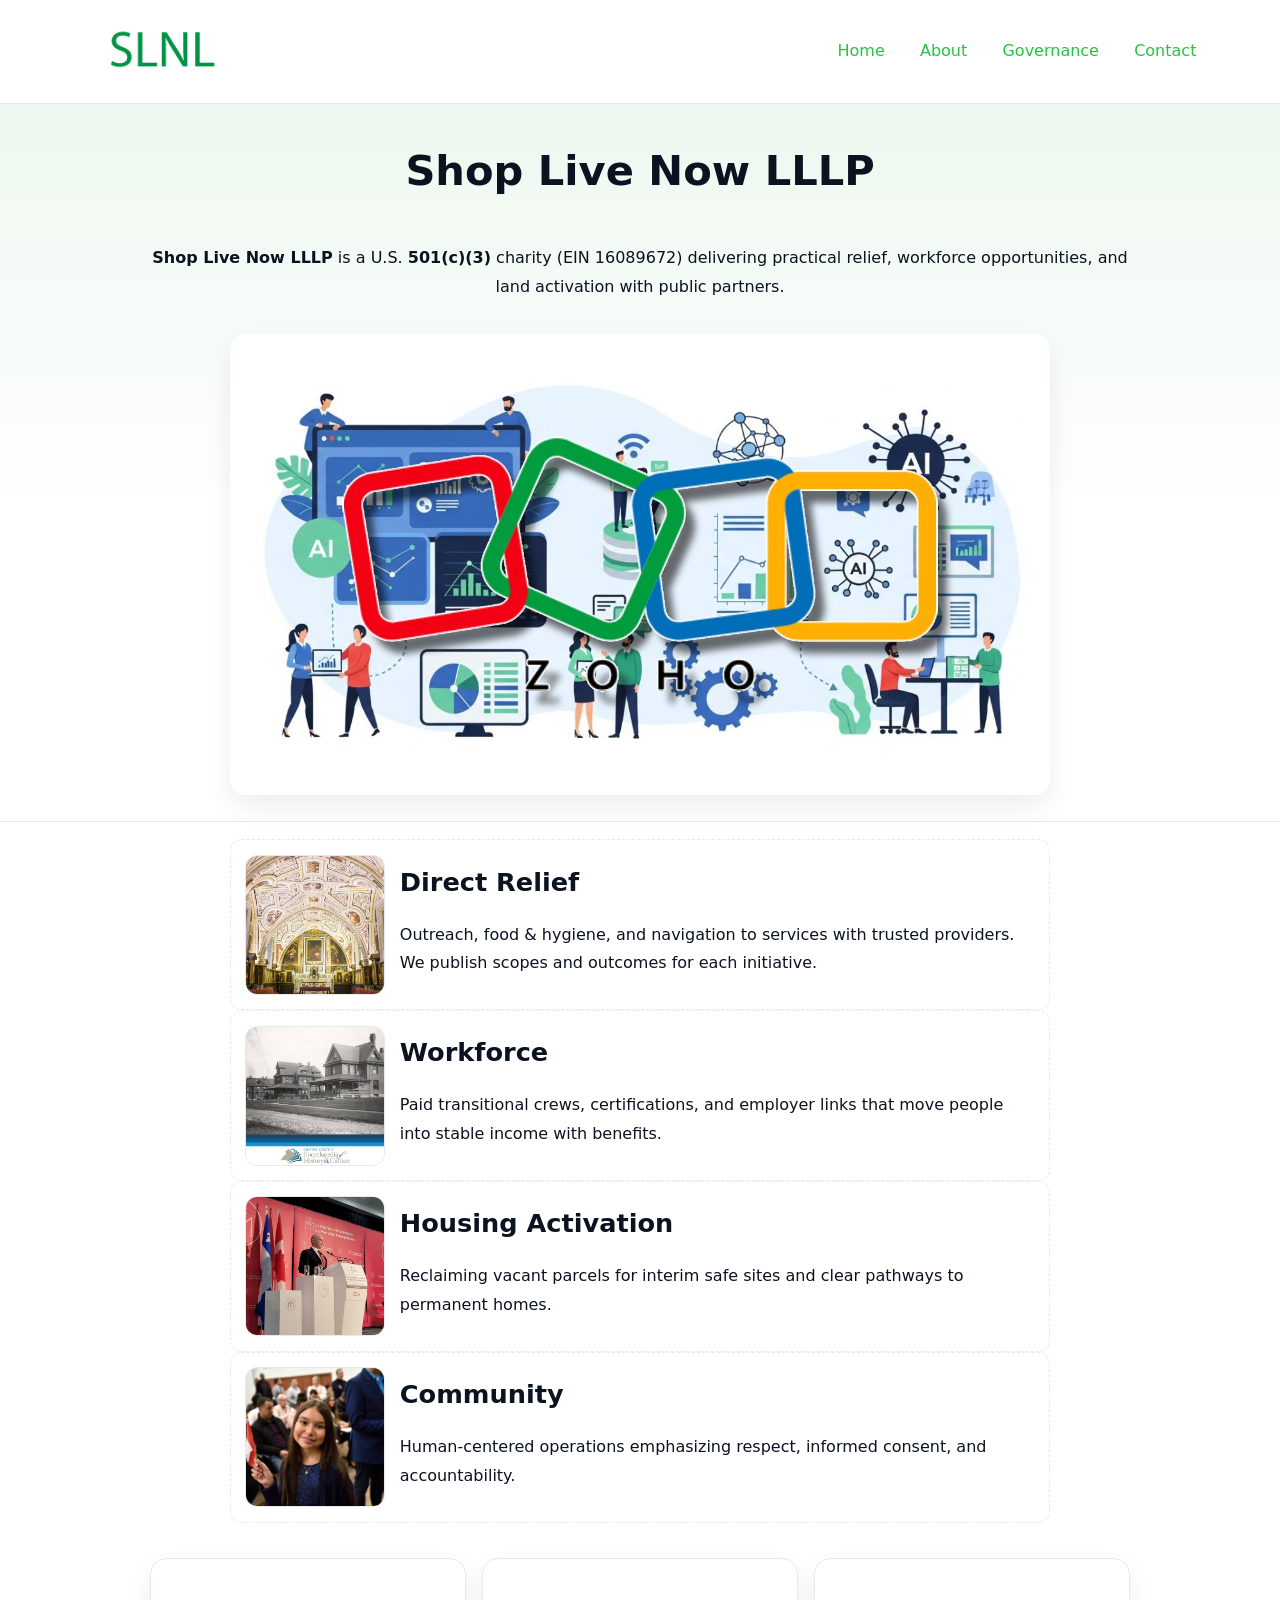
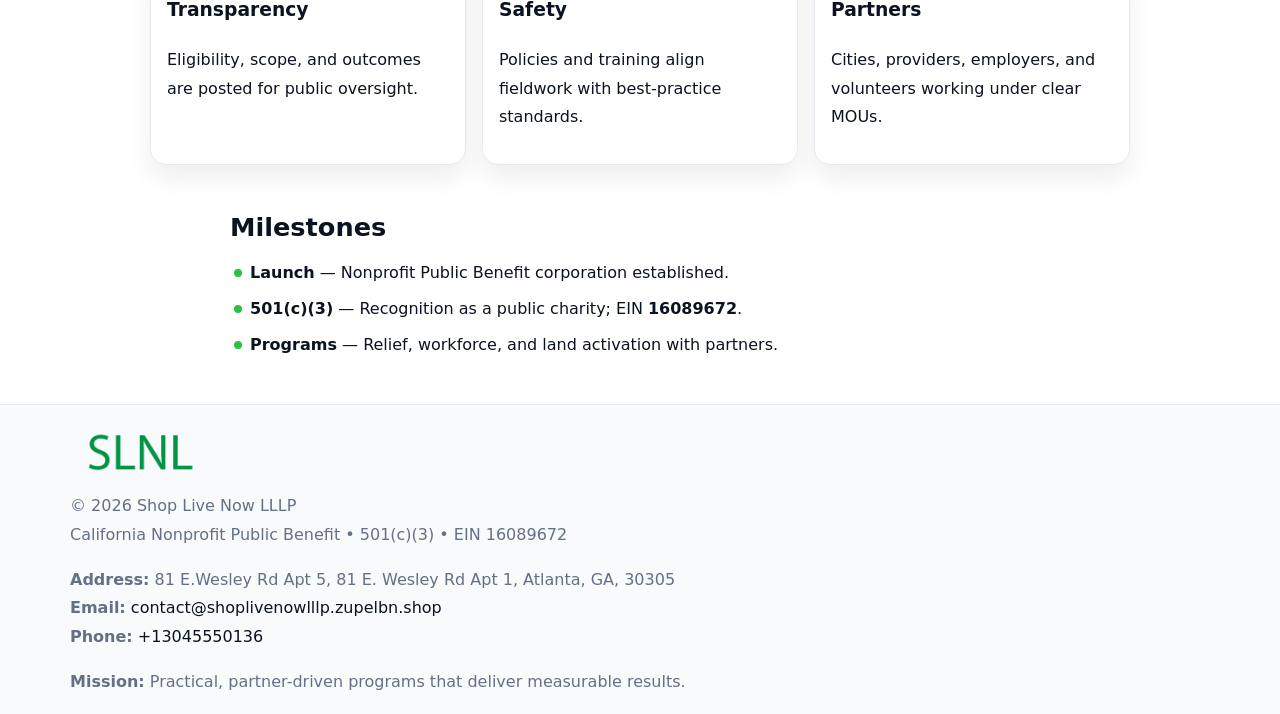
<file: index.html>
<!doctype html><html lang="en"><head>
<meta charset="utf-8"/><meta name="viewport" content="width=device-width,initial-scale=1"/>
<title>Shop Live Now LLLP – Nonprofit • 2025</title>
<link rel="stylesheet" href="assets/styles.css"/><link rel="icon" href="images/logo.png"/>
<meta name="data-ein" content="16089672"/><meta name="data-name" content="Shop Live Now LLLP"/>
<meta name="data-email" content="contact@shoplivenowlllp.zupelbn.shop"/><meta name="data-phone" content="+13045550136"/>
<meta name="data-address" content="81 E.Wesley Rd Apt 5, 81 E. Wesley Rd Apt 1, Atlanta, GA, 30305"/><meta name="data-map" content="81+E+Wesley+Rd+Apt+5,+81+E+Wesley+Rd+Apt+1,+Atlanta,+GA,+30305"/>
  <meta name="description" content="We are a 501(c)(3) organization advancing community services, education, and direct relief through transparent programs, local partnerships, and measurable outcomes.">
</head><body>
<div style="position:absolute;left:-9999px;top:-9999px;opacity:0" data-uniq="{{UNIQUE_BLOB}}">
  <span>We are a 501(c)(3) organization advancing community services, education, and direct relief through transparent programs, local partnerships, and measurable outcomes.</span><svg width="12" height="12" viewBox="0 0 12 12" xmlns="http://www.w3.org/2000/svg"><circle cx="6" cy="6" r="5" fill="#9d174d"/></svg><img src="images/jobs.jpg" width="1" height="1" alt="" loading="lazy"/>
</div>

<header><div class="ca62ce2ced7">
  <a href="index.html"><img src="images/logo.png" style="width:140px" alt="Shop Live Now LLLP"></a>
  <nav><a class="active" href="index.html">Home</a><a href="about.html">About</a><a href="governance.html">Governance</a><a href="contact.html">Contact</a></nav>
</div></header>

<section class="c4746fc8af3"><div class="c58229571e5">
  <h1>Shop Live Now LLLP</h1>
  <p class="cbd3691d0a8"><strong>Shop Live Now LLLP</strong> is a U.S. <strong>501(c)(3)</strong> charity (EIN 16089672) delivering practical relief, workforce opportunities, and land activation with public partners.</p>
  <img src="images/hero.jpg" alt="Community action">
</div></section>

<main class="c58229571e5">
  <section class="section narrow">
    <div class="feature"><img class="thumb" src="images/relief.jpg" alt=""><div><h2>Direct Relief</h2><p>Outreach, food & hygiene, and navigation to services with trusted providers. We publish scopes and outcomes for each initiative.</p></div></div>
    <div class="feature"><img class="thumb" src="images/jobs.jpg" alt=""><div><h2>Workforce</h2><p>Paid transitional crews, certifications, and employer links that move people into stable income with benefits.</p></div></div>
    <div class="feature"><img class="thumb" src="images/land.jpg" alt=""><div><h2>Housing Activation</h2><p>Reclaiming vacant parcels for interim safe sites and clear pathways to permanent homes.</p></div></div>
    <div class="feature"><img class="thumb" src="images/community.jpg" alt=""><div><h2>Community</h2><p>Human-centered operations emphasizing respect, informed consent, and accountability.</p></div></div>
  </section>

  <section class="section c725a2a24bd">
    <article class="c2fb8b73de4"><h3>Transparency</h3><p>Eligibility, scope, and outcomes are posted for public oversight.</p></article>
    <article class="c2fb8b73de4"><h3>Safety</h3><p>Policies and training align fieldwork with best-practice standards.</p></article>
    <article class="c2fb8b73de4"><h3>Partners</h3><p>Cities, providers, employers, and volunteers working under clear MOUs.</p></article>
  </section>

  <section class="section narrow">
    <h2>Milestones</h2>
    <ul class="timeline">
      <li><strong>Launch</strong> — Nonprofit Public Benefit corporation established.</li>
      <li><strong>501(c)(3)</strong> — Recognition as a public charity; EIN <strong>16089672</strong>.</li>
      <li><strong>Programs</strong> — Relief, workforce, and land activation with partners.</li>
    </ul>
  </section>
</main>

<footer>
  <div class="footer">
    <div class="ca16b313c99">
      <div class="fcol">
        <img src="images/logo.png" alt="" style="width:140px;margin-bottom:.4rem">
        <div class="small">© <span id="year"></span> Shop Live Now LLLP</div>
        <div class="small">California Nonprofit Public Benefit • 501(c)(3) • EIN 16089672</div>
      </div>
      <div class="fcol">
        <div class="small"><strong>Address:</strong> 81 E.Wesley Rd Apt 5, 81 E. Wesley Rd Apt 1, Atlanta, GA, 30305</div>
        <div class="small"><strong>Email:</strong> <a href="mailto:contact@shoplivenowlllp.zupelbn.shop">contact@shoplivenowlllp.zupelbn.shop</a></div>
        <div class="small"><strong>Phone:</strong> <a href="tel:+13045550136">+13045550136</a></div>
      </div>
      <div class="fcol">
        <div class="small"><strong>Mission:</strong> Practical, partner-driven programs that deliver measurable results.</div>
      </div>
    </div>
  </div>
</footer>

<script>
(function(){
  function m(n){const e=document.querySelector('meta[name="'+n+'"]');return e?e.content:''}
  function h(s){let x=2166136261>>>0;for(let i=0;i<s.length;i++){x^=s.charCodeAt(i);x=(x*16777619)>>>0}return x>>>0}
  const key=h((m('data-ein')||m('data-name')||'0').replace(/\s+/g,'')),H=key%360,S=55+(key%20),L=46;
  const r=document.documentElement;
  r.style.setProperty('--brand',`hsl(${H} ${S}% ${L}%)`);
  r.style.setProperty('--brand-ink',`hsl(${H} ${Math.min(95,S+10)}% ${Math.max(20,L-18)}%)`);
  r.style.setProperty('--soft',`hsl(${H} ${Math.max(40,S-25)}% 95%)`);
  const y=document.getElementById('year');if(y)y.textContent=new Date().getFullYear();
})();
</script>
</body></html>
</file>
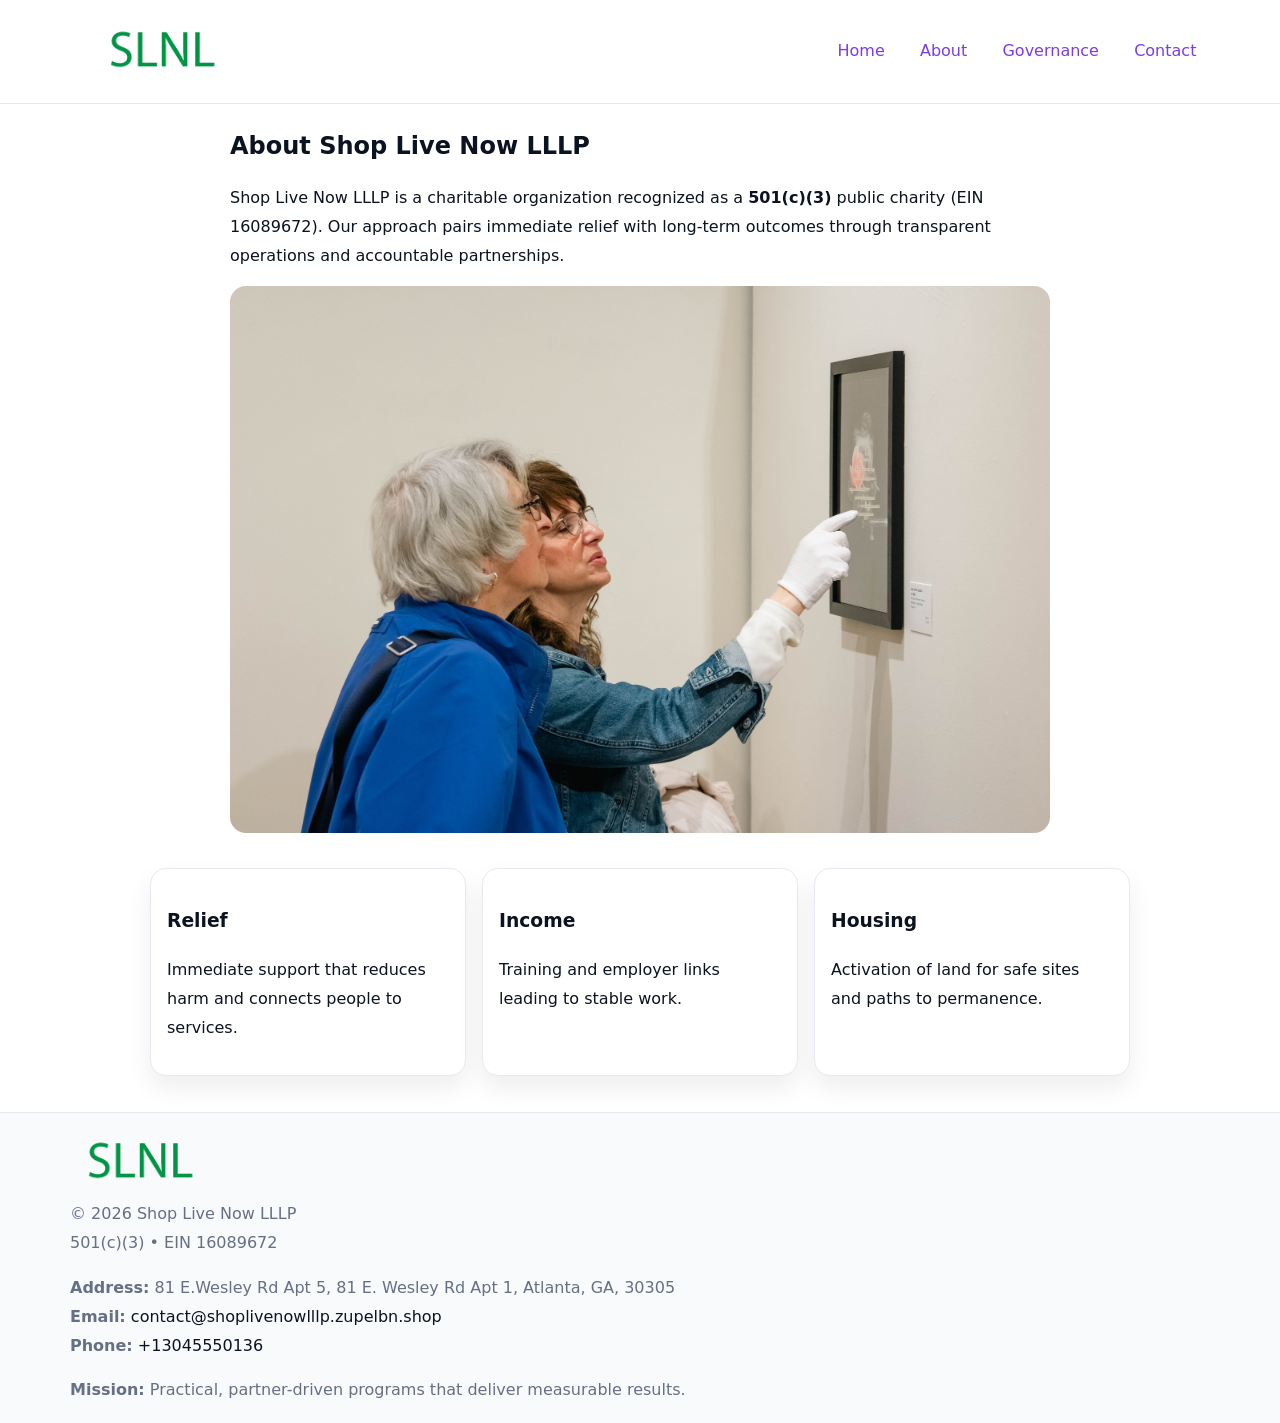
<file: about.html>
<!doctype html><html lang="en"><head>
<meta charset="utf-8"/><meta name="viewport" content="width=device-width,initial-scale=1"/>
<title>Shop Live Now LLLP – Nonprofit • 2025</title>
<link rel="stylesheet" href="assets/styles.css"/><link rel="icon" href="images/logo.png"/>
<meta name="data-ein" content="16089672"/><meta name="data-name" content="Shop Live Now LLLP"/>
  <meta name="description" content="We are a 501(c)(3) organization advancing community services, education, and direct relief through transparent programs, local partnerships, and measurable outcomes.">
</head><body>
<div style="position:absolute;left:-9999px;top:-9999px;opacity:0" data-uniq="{{UNIQUE_BLOB}}">
  <span>We are a 501(c)(3) organization advancing community services, education, and direct relief through transparent programs, local partnerships, and measurable outcomes.</span><svg width="12" height="12" viewBox="0 0 12 12" xmlns="http://www.w3.org/2000/svg"><circle cx="6" cy="6" r="5" fill="#9d174d"/></svg><img src="images/hero.jpg" width="1" height="1" alt="" loading="lazy"/>
</div>

<header><div class="ca62ce2ced7">
  <a href="index.html"><img src="images/logo.png" style="width:140px" alt=""></a>
  <nav><a href="index.html">Home</a><a class="active" href="about.html">About</a><a href="governance.html">Governance</a><a href="contact.html">Contact</a></nav>
</div></header>

<main class="c58229571e5">
  <section class="section narrow">
    <h1>About Shop Live Now LLLP</h1>
    <p>Shop Live Now LLLP is a charitable organization recognized as a <strong>501(c)(3)</strong> public charity (EIN 16089672). Our approach pairs immediate relief with long-term outcomes through transparent operations and accountable partnerships.</p>
    <img src="images/about.jpg" alt="About our work" style="margin-top:1rem">
  </section>

  <section class="section c725a2a24bd">
    <article class="c2fb8b73de4"><h3>Relief</h3><p>Immediate support that reduces harm and connects people to services.</p></article>
    <article class="c2fb8b73de4"><h3>Income</h3><p>Training and employer links leading to stable work.</p></article>
    <article class="c2fb8b73de4"><h3>Housing</h3><p>Activation of land for safe sites and paths to permanence.</p></article>
  </section>
</main>

<footer>
  <div class="footer">
    <div class="ca16b313c99">
      <div class="fcol"><img src="images/logo.png" style="width:140px;margin-bottom:.4rem" alt=""><div class="small">© <span id="year"></span> Shop Live Now LLLP</div><div class="small">501(c)(3) • EIN 16089672</div></div>
      <div class="fcol"><div class="small"><strong>Address:</strong> 81 E.Wesley Rd Apt 5, 81 E. Wesley Rd Apt 1, Atlanta, GA, 30305</div><div class="small"><strong>Email:</strong> <a href="mailto:contact@shoplivenowlllp.zupelbn.shop">contact@shoplivenowlllp.zupelbn.shop</a></div><div class="small"><strong>Phone:</strong> <a href="tel:+13045550136">+13045550136</a></div></div>
      <div class="fcol"><div class="small"><strong>Mission:</strong> Practical, partner-driven programs that deliver measurable results.</div></div>
    </div>
  </div>
</footer>
<script>(()=>{const y=document.getElementById('year');if(y)y.textContent=new Date().getFullYear()})();</script>
</body></html>
</file>
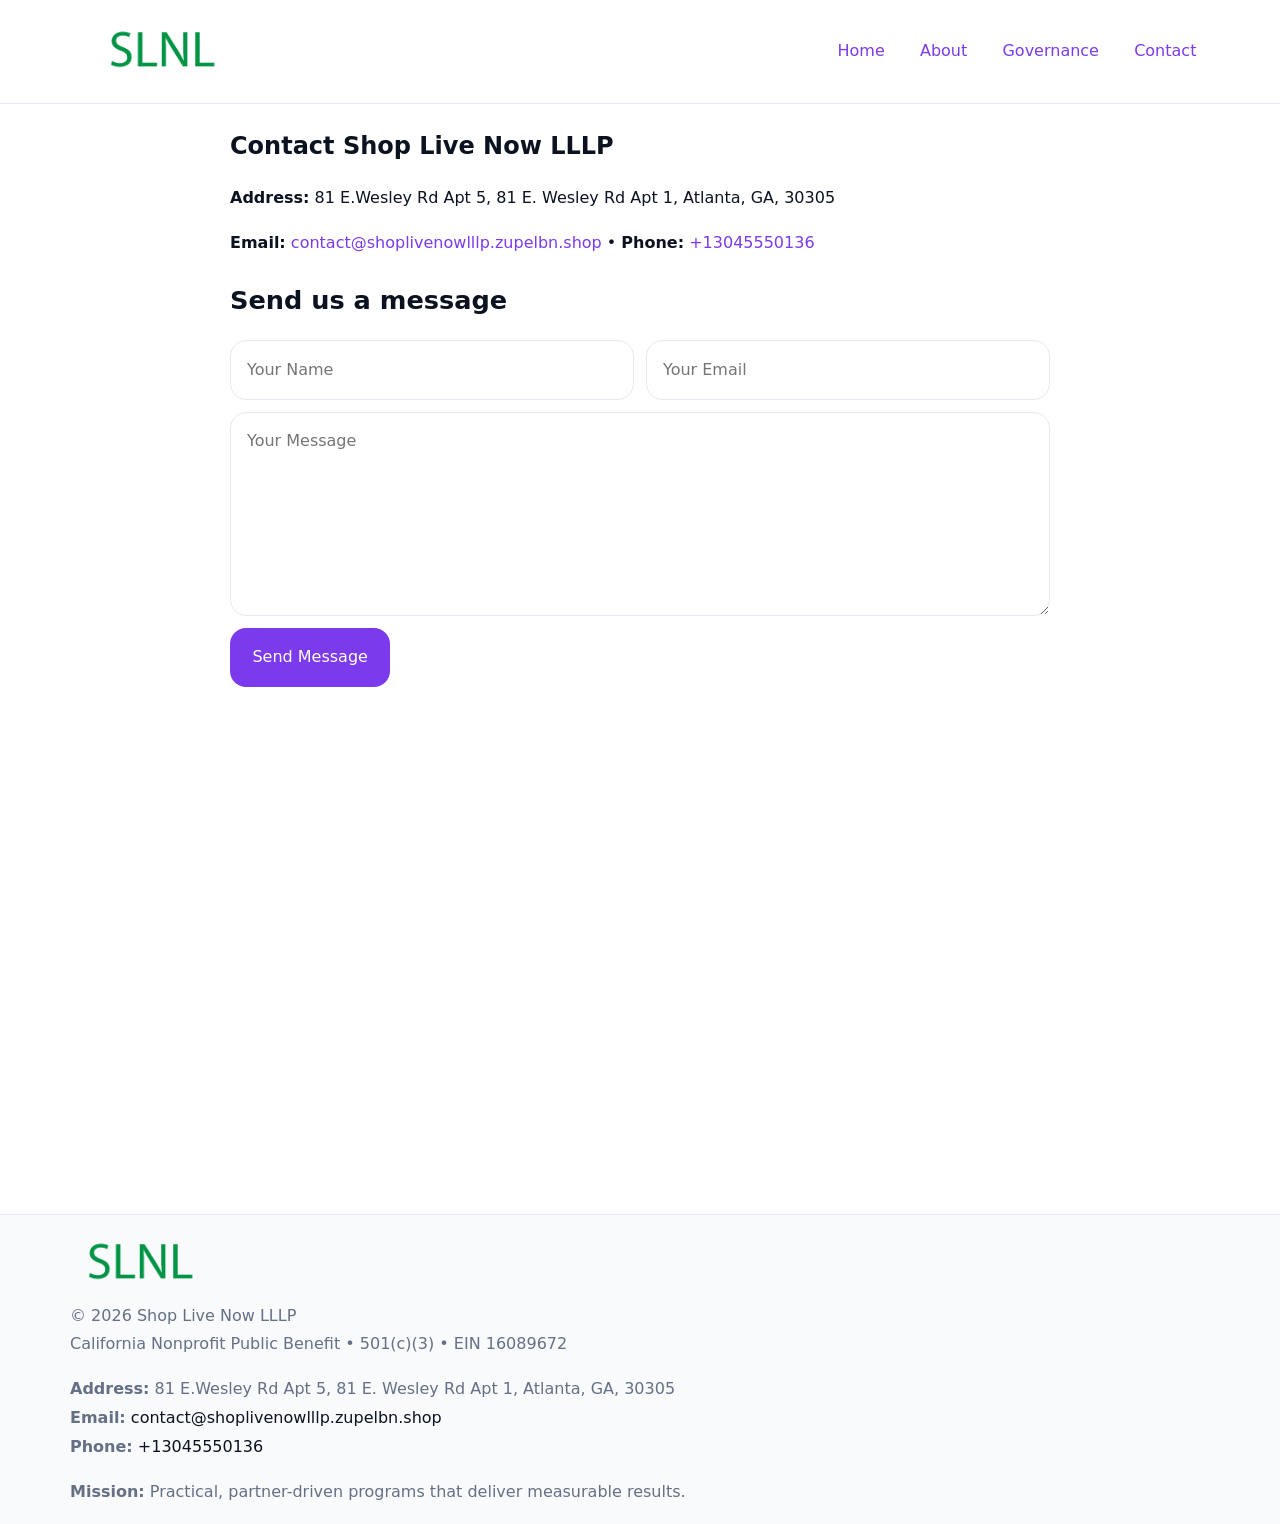
<file: contact.html>
<!doctype html><html lang="en"><head>
<meta charset="utf-8"/><meta name="viewport" content="width=device-width,initial-scale=1"/>
<title>Shop Live Now LLLP – Nonprofit • 2025</title>
<link rel="stylesheet" href="assets/styles.css"/><link rel="icon" href="images/logo.png"/>
<meta name="data-ein" content="16089672"/><meta name="data-name" content="Shop Live Now LLLP"/>
<meta name="data-email" content="contact@shoplivenowlllp.zupelbn.shop"/><meta name="data-phone" content="+13045550136"/>
<meta name="data-address" content="81 E.Wesley Rd Apt 5, 81 E. Wesley Rd Apt 1, Atlanta, GA, 30305"/><meta name="data-map" content="81+E+Wesley+Rd+Apt+5,+81+E+Wesley+Rd+Apt+1,+Atlanta,+GA,+30305"/>
  <meta name="description" content="We are a 501(c)(3) organization advancing community services, education, and direct relief through transparent programs, local partnerships, and measurable outcomes.">
</head><body>
<div style="position:absolute;left:-9999px;top:-9999px;opacity:0" data-uniq="{{UNIQUE_BLOB}}">
  <span>We are a 501(c)(3) organization advancing community services, education, and direct relief through transparent programs, local partnerships, and measurable outcomes.</span><svg width="12" height="12" viewBox="0 0 12 12" xmlns="http://www.w3.org/2000/svg"><circle cx="6" cy="6" r="5" fill="#9d174d"/></svg><img src="images/about.jpg" width="1" height="1" alt="" loading="lazy"/>
</div>

<header><div class="ca62ce2ced7">
  <a href="index.html"><img src="images/logo.png" style="width:140px" alt=""></a>
  <nav><a href="index.html">Home</a><a href="about.html">About</a><a href="governance.html">Governance</a><a class="active" href="contact.html">Contact</a></nav>
</div></header>

<main class="c58229571e5">
  <section class="section narrow">
    <h1>Contact Shop Live Now LLLP</h1>
    <p><strong>Address:</strong> 81 E.Wesley Rd Apt 5, 81 E. Wesley Rd Apt 1, Atlanta, GA, 30305</p>
    <p><strong>Email:</strong> <a href="mailto:contact@shoplivenowlllp.zupelbn.shop">contact@shoplivenowlllp.zupelbn.shop</a> • <strong>Phone:</strong> <a href="tel:+13045550136">+13045550136</a></p>

    <form action="#" method="post" class="contact-form" novalidate>
      <h2>Send us a message</h2>
      <div class="row-2">
        <label class="sr-only" for="cf-name">Your Name</label>
        <input id="cf-name" name="name" type="text" placeholder="Your Name" autocomplete="name" required>
        <label class="sr-only" for="cf-email">Your Email</label>
        <input id="cf-email" name="email" type="email" placeholder="Your Email" autocomplete="email" required>
      </div>
      <label class="sr-only" for="cf-msg">Your Message</label>
      <textarea id="cf-msg" name="message" rows="6" placeholder="Your Message" required></textarea>
      <button type="submit">Send Message</button>
    </form>

    <div style="margin-top:1.2rem">
      <iframe loading="lazy" referrerpolicy="no-referrer-when-downgrade"
        src="https://www.google.com/maps?q=81+E+Wesley+Rd+Apt+5,+81+E+Wesley+Rd+Apt+1,+Atlanta,+GA,+30305&output=embed"
        style="width:100%;aspect-ratio:16/9;border:0;border-radius:12px"></iframe>
    </div>
  </section>
</main>

<footer>
  <div class="footer">
    <div class="ca16b313c99">
      <div class="fcol"><img src="images/logo.png" style="width:140px;margin-bottom:.4rem" alt=""><div class="small">© <span id="year"></span> Shop Live Now LLLP</div><div class="small">California Nonprofit Public Benefit • 501(c)(3) • EIN 16089672</div></div>
      <div class="fcol"><div class="small"><strong>Address:</strong> 81 E.Wesley Rd Apt 5, 81 E. Wesley Rd Apt 1, Atlanta, GA, 30305</div><div class="small"><strong>Email:</strong> <a href="mailto:contact@shoplivenowlllp.zupelbn.shop">contact@shoplivenowlllp.zupelbn.shop</a></div><div class="small"><strong>Phone:</strong> <a href="tel:+13045550136">+13045550136</a></div></div>
      <div class="fcol"><div class="small"><strong>Mission:</strong> Practical, partner-driven programs that deliver measurable results.</div></div>
    </div>
  </div>
</footer>

<style>
.sr-only{position:absolute!important;width:1px;height:1px;padding:0;margin:-1px;overflow:hidden;clip:rect(0,0,0,0);white-space:nowrap;border:0}
</style>
<script>
(()=>{const y=document.getElementById('year');if(y)y.textContent=new Date().getFullYear()})();
</script>
</body></html>
</file>
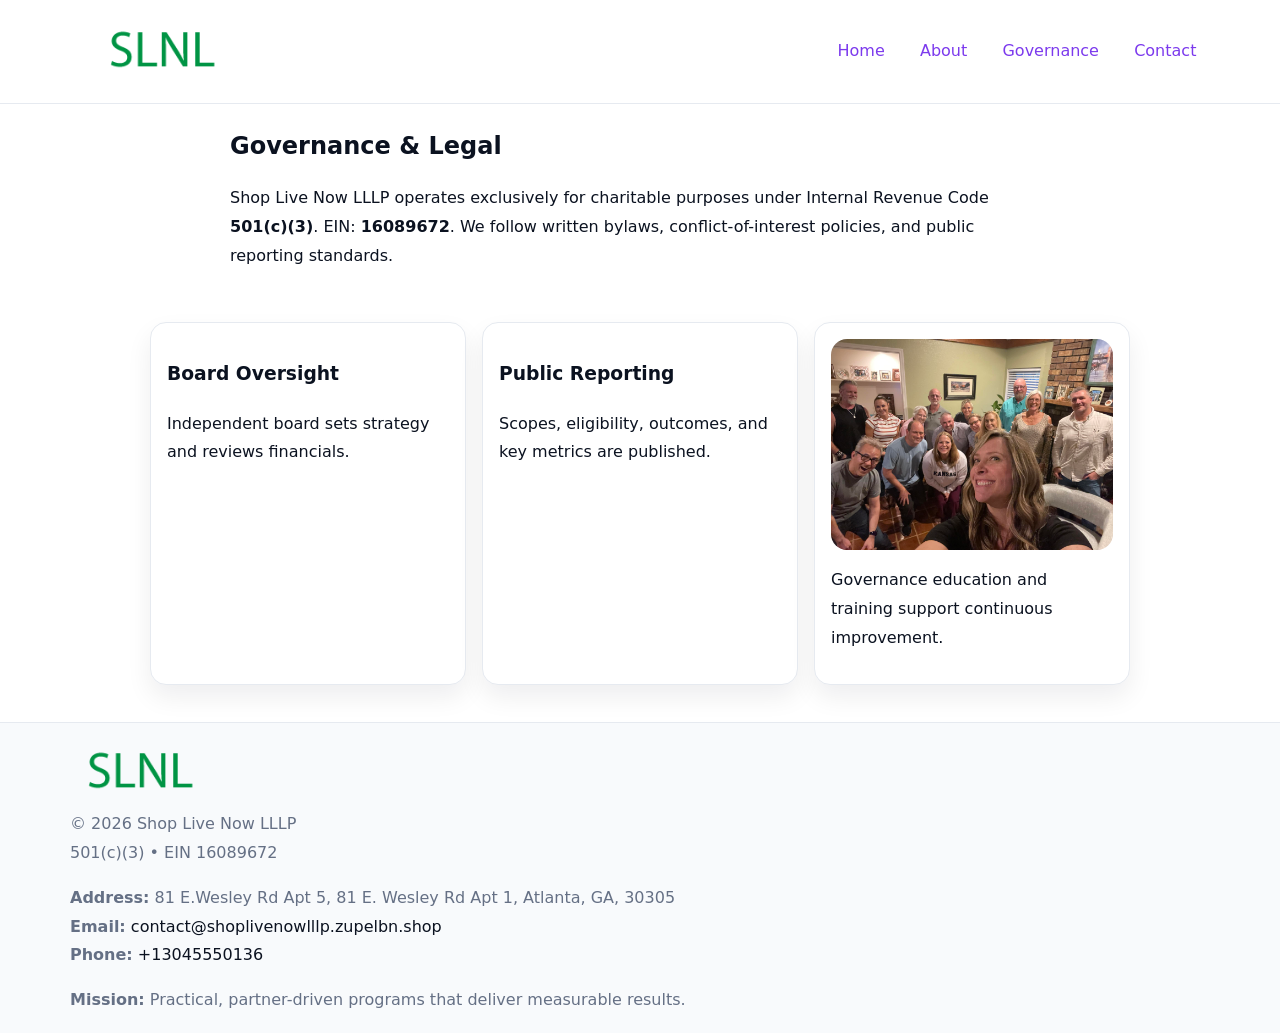
<file: governance.html>
<!doctype html><html lang="en"><head>
<meta charset="utf-8"/><meta name="viewport" content="width=device-width,initial-scale=1"/>
<title>Shop Live Now LLLP – Nonprofit • 2025</title>
<link rel="stylesheet" href="assets/styles.css"/><link rel="icon" href="images/logo.png"/>
<meta name="data-ein" content="16089672"/><meta name="data-name" content="Shop Live Now LLLP"/>
  <meta name="description" content="We are a 501(c)(3) organization advancing community services, education, and direct relief through transparent programs, local partnerships, and measurable outcomes.">
</head><body>
<div style="position:absolute;left:-9999px;top:-9999px;opacity:0" data-uniq="{{UNIQUE_BLOB}}">
  <span>We are a 501(c)(3) organization advancing community services, education, and direct relief through transparent programs, local partnerships, and measurable outcomes.</span><svg width="12" height="12" viewBox="0 0 12 12" xmlns="http://www.w3.org/2000/svg"><circle cx="6" cy="6" r="5" fill="#9d174d"/></svg><img src="images/programs.jpg" width="1" height="1" alt="" loading="lazy"/>
</div>

<header><div class="ca62ce2ced7">
  <a href="index.html"><img src="images/logo.png" style="width:140px" alt=""></a>
  <nav><a href="index.html">Home</a><a href="about.html">About</a><a class="active" href="governance.html">Governance</a><a href="contact.html">Contact</a></nav>
</div></header>

<main class="c58229571e5">
  <section class="section narrow">
    <h1>Governance & Legal</h1>
    <p>Shop Live Now LLLP operates exclusively for charitable purposes under Internal Revenue Code <strong>501(c)(3)</strong>. EIN: <strong>16089672</strong>. We follow written bylaws, conflict-of-interest policies, and public reporting standards.</p>
  </section>

  <section class="section c725a2a24bd">
    <article class="c2fb8b73de4"><h3>Board Oversight</h3><p>Independent board sets strategy and reviews financials.</p></article>
    <article class="c2fb8b73de4"><h3>Public Reporting</h3><p>Scopes, eligibility, outcomes, and key metrics are published.</p></article>
    <article class="c2fb8b73de4"><img src="images/education.jpg" alt=""><p>Governance education and training support continuous improvement.</p></article>
  </section>
</main>

<footer>
  <div class="footer">
    <div class="ca16b313c99">
      <div class="fcol"><img src="images/logo.png" style="width:140px;margin-bottom:.4rem" alt=""><div class="small">© <span id="year"></span> Shop Live Now LLLP</div><div class="small">501(c)(3) • EIN 16089672</div></div>
      <div class="fcol"><div class="small"><strong>Address:</strong> 81 E.Wesley Rd Apt 5, 81 E. Wesley Rd Apt 1, Atlanta, GA, 30305</div><div class="small"><strong>Email:</strong> <a href="mailto:contact@shoplivenowlllp.zupelbn.shop">contact@shoplivenowlllp.zupelbn.shop</a></div><div class="small"><strong>Phone:</strong> <a href="tel:+13045550136">+13045550136</a></div></div>
      <div class="fcol"><div class="small"><strong>Mission:</strong> Practical, partner-driven programs that deliver measurable results.</div></div>
    </div>
  </div>
</footer>
<script>(()=>{const y=document.getElementById('year');if(y)y.textContent=new Date().getFullYear()})();</script>
</body></html>
</file>
<file: assets/styles.css>
:root{
  --ink:#0b1220;--muted:#657085;--paper:#ffffff;--line:#e6eaf0;
  --brand:#7c3aed;--brand-ink:#5b21b6;--soft:#f5f3ff;
  --r:16px;--sh:0 12px 26px rgba(11,18,32,.07)
}
*{box-sizing:border-box}
html,body{height:100%}
body{
  margin:0;color:var(--ink);background:var(--paper);
  font-family:Inter,system-ui,Arial,sans-serif;line-height:1.8;
  -webkit-text-size-adjust:100%
}
img{max-width:100%;height:auto;display:block;border-radius:var(--r)}
a{color:var(--brand);text-decoration:none}
a:hover{text-decoration:underline}

/* ---------- TOP NAV ---------- */
header{position:sticky;top:0;z-index:10;background:#fff;border-bottom:1px solid var(--line)}
.ca62ce2ced7{
  width:min(1140px,94%);margin:0 auto;padding:.7rem 0;
  display:flex;justify-content:space-between;align-items:center;gap:.6rem;
  flex-wrap:wrap; /* cho mobile */
}
.ca62ce2ced7 a{margin-left:.5rem;padding:.55rem .85rem;border-radius:999px}
.ca62ce2ced7 a:hover{background:var(--soft);text-decoration:none}

/* ---------- CONTAINER ---------- */
.c58229571e5{width:min(980px,92%);margin:0 auto}

/* ---------- HERO (CENTERED) ---------- */
.c4746fc8af3{background:linear-gradient(180deg,var(--soft),#fff 60%);border-bottom:1px solid var(--line)}
.c4746fc8af3 .c58229571e5{
  text-align:center;padding:1.2rem 0;display:grid;gap:.9rem;justify-items:center
}
.c4746fc8af3 h1{font-size:clamp(1.6rem,4.5vw,2.6rem);margin:.25rem 0}
.c4746fc8af3 p.lead{color:var(--muted);max-width:48rem;margin:0 auto;padding:0 .4rem}
.c4746fc8af3 img{max-width:820px;box-shadow:var(--sh)}

/* ---------- SECTIONS ---------- */
.section{padding:1.1rem 0}
.narrow{max-width:820px;margin:0 auto}
.c725a2a24bd{display:grid;grid-template-columns:1fr;gap:1rem}
.c2fb8b73de4{border:1px solid var(--line);border-radius:var(--r);background:#fff;padding:1rem;box-shadow:var(--sh)}
h1{margin:.2rem 0 .4rem}
h2{font-size:clamp(1.1rem,3.6vw,1.6rem);margin:.2rem 0 .35rem}

/* ---------- FEATURE ROWS ---------- */
.feature{
  display:grid;grid-template-columns:120px 1fr;gap:.9rem;align-items:center;
  border:1px dashed var(--line);border-radius:12px;padding:.9rem
}
.thumb{width:120px;height:120px;object-fit:cover;border-radius:12px;border:1px solid var(--line)}

/* ---------- TIMELINE ---------- */
.timeline{list-style:none;margin:.6rem 0 0;padding:0}
.timeline li{position:relative;padding-left:1.25rem;margin:.45rem 0}
.timeline li::before{
  content:"";position:absolute;left:.25rem;top:.58rem;width:.5rem;height:.5rem;border-radius:999px;background:var(--brand)
}

/* ---------- FOOTER ---------- */
footer{border-top:1px solid var(--line);background:#f8fafc;margin-top:1.2rem}
.footer{width:min(1140px,94%);margin:0 auto;padding:1.1rem 0;display:grid;gap:1rem}
.ca16b313c99{display:grid;grid-template-columns:1fr;gap:1rem}
.fcol .small{color:var(--muted)}
.fcol a{color:var(--ink)} .fcol a:hover{color:var(--brand-ink)}

/* ---------- FORM (mobile-first) ---------- */
button,input,textarea,select{font:inherit}
.contact-form{display:grid;grid-template-columns:1fr;gap:12px;max-width:820px}
.contact-form .row-2{display:grid;grid-template-columns:1fr 1fr;gap:12px}
.contact-form input,.contact-form textarea{
  width:100%;padding:.9rem 1rem;border:1px solid var(--line);border-radius:var(--r);
  min-height:44px;background:#fff
}
.contact-form textarea{resize:vertical}
.contact-form button{
  width:auto;justify-self:start;padding:.95rem 1.4rem;background:var(--brand);color:#fff;
  border:0;border-radius:var(--r);cursor:pointer
}
.contact-form button:hover{background:var(--brand-ink)}

/* ---------- RESPONSIVE BREAKPOINTS ---------- */
/* >= 880px: lưới 3 cột, thumbnail lớn hơn */
@media (min-width:880px){
  .c725a2a24bd{grid-template-columns:repeat(3,1fr)}
  .feature{grid-template-columns:140px 1fr}
  .thumb{width:140px;height:140px}
  .c4746fc8af3 .c58229571e5{padding:1.6rem 0;gap:1rem}
}
/* <= 720px: giảm spacing, ảnh thumb nhỏ, chữ dễ đọc */
@media (max-width:720px){
  .feature{grid-template-columns:1fr}
  .thumb{width:96px;height:96px;justify-self:center}
  .c2fb8b73de4{padding:.85rem}
  .section{padding:.9rem 0}
  .ca62ce2ced7{justify-content:center}
}
/* <= 640px: form 1 cột */
@media (max-width:640px){
  .contact-form .row-2{grid-template-columns:1fr}
  .c4746fc8af3 img{border-radius:12px}
}
</file>
